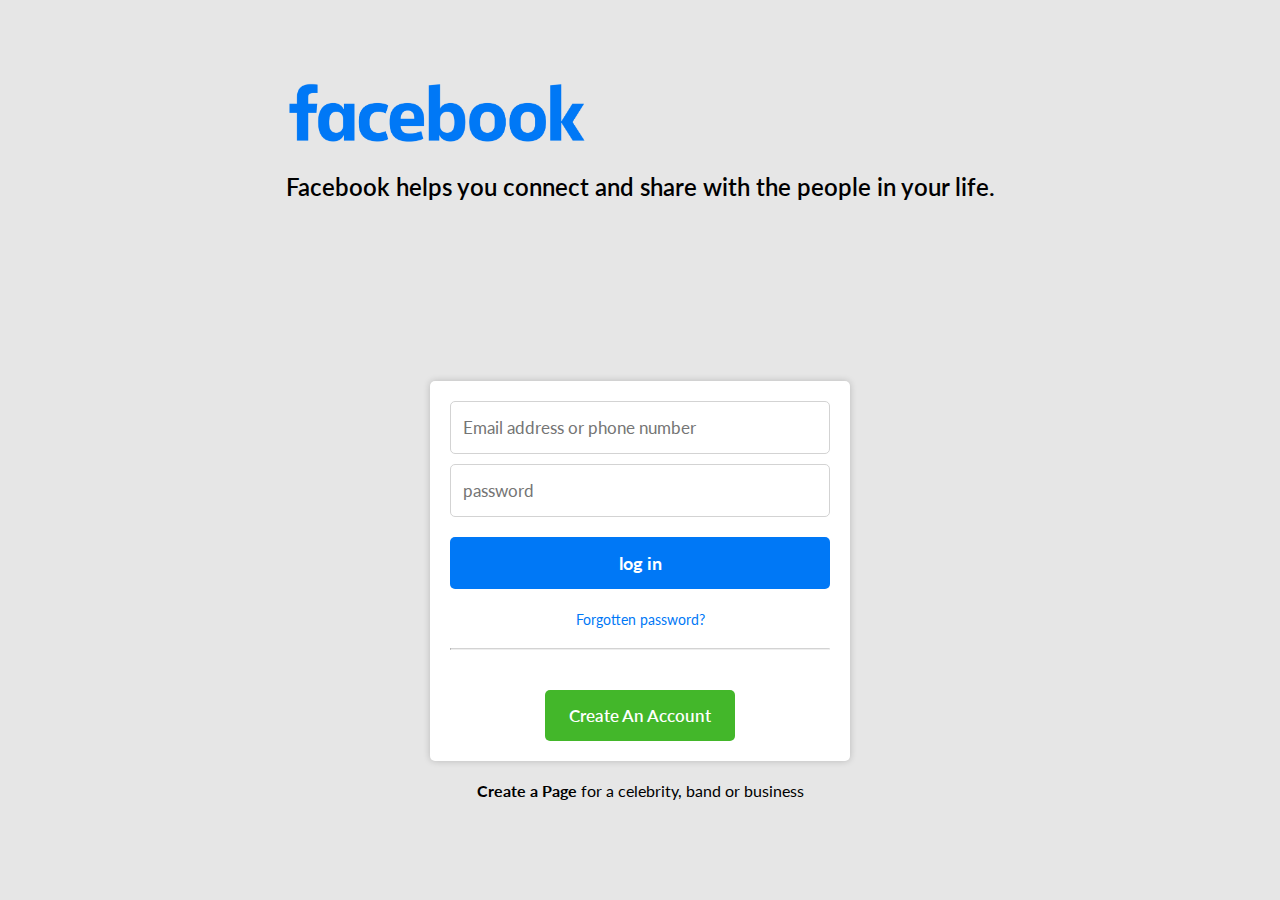
<file: index.html>
<!DOCTYPE html>
<html lang="en">
<head>
    <meta charset="UTF-8">
    <meta name="viewport" content="width=device-width, initial-scale=1.0">
    <title>Facebook</title>
    <link rel="stylesheet" href="style.css">
    <link rel="icon" href="icon.png">
</head>
<body>
    <div class="container">
        <div class="col left">
            <img src="logo2.png" alt="logo">
            <h2>Facebook helps you connect and share with the people in your life.</h2>
            <ul class="email-list">

            </ul>

        </div>

       
        
        <div class="col right">
            <div class="form">
            <form class="login-form" action="#">
                <input type="email" id="email" placeholder="Email address or phone number"/>
                <input type="password" id="password" placeholder="password"/>
                <input type="submit" id="submit" value="log in"/>
                <div>
                    <a href="#" id="forgot">Forgotten password?</a>
                </div>
                <hr/>
               
            </form>
            <div id="signup">
                <a href="signup.html">
                  <button>create an account</button>
                </a> 
               </div> 
            </div>  
            <div>
                <p id="bottom">
                    <strong>Create a Page</strong>  
                     for a celebrity, band or business
                </p>
            </div>
        
        </div>
    </div>
</body>

<script src="index.js"></script>
</html>
</file>
<file: style.css>
@import url("https://fonts.googleapis.com/css2?family=Lato:wght@300&display=swap");
* {
  margin: 0;
  padding: 0;
  box-sizing: border-box;
  font-family: "Lato", sans-serif;
}
body {
  overflow-x: hidden;
  background-color: rgb(230, 230, 230);
}
img {
  width: 300px;
  height: auto;
}
.container {
  margin: 0 120px; /*margin: top right bottom left*/
  min-height: 100vh;
  max-width: 100%;
  display: flex;
  justify-content: center;
  align-items: center;
  flex-wrap: wrap;
}
.container .col {
  position: relative;
  margin: 0 auto;
}
.container .left {
  margin: 0 auto;
}
.container .left h2 {
  font-weight: 600;
  margin-top: 15px;
}
.container .right .form {
  background: white;
  width: 420px;
  height: 380px;
  margin: 60px auto 30px;
  padding: 20px 20px 0 20px;
  text-align: center;
  box-shadow: 0px 0px 7px rgba(0, 0, 0, 0.2);
  border-radius: 5px;
   
}
.container .login-form #email,
.container .login-form #password {
  margin-bottom: 10px;
  width: 100%;
  border: 1px solid rgb(211, 211, 211);
  border-radius: 5px;
  outline: none;
  padding: 15px 12px;
  color: #080808;
  font-weight: 400;
  cursor: pointer;
  font-size: 17px;
}
.container .login-form #email:focus,
.container .login-form #password:focus {
  border: 0.5px solid #0078f6;
  box-shadow: 0px 0px 3px #0078f6;
}
.login-form #submit {
  font-weight: 400;
  background: #0078f6;
  margin: 10px auto 0 auto;
  width: 100%;
  border: none;
  border-radius: 5px;
  padding: 15px 12px;
  font-size: 18px;
  color: #fff;
  font-weight: 700;
  transition: all 0.4s;
}
.login-form #submit:hover {
  cursor: pointer;
  background: #016ee2;
}
.container .right div {
  margin: 20px 0 !important;
}
.container .right a {
  font-size: 14px;
  color: #0078f6;
  text-decoration: none;
  font-weight: 400;
}
.container .right a:hover {
  color: #0262c9;
  text-decoration: underline;
}
.container .right hr {
  border-top: 1px solid #d3d3d3;
}
.container .right button {
  padding: 15px 12px;
  border-radius: 5px;
  width: 190px;
  margin-top: 20px;
  border: none;
  background: #43b72a;
  font-size: 17px;
  text-transform: capitalize;
  font-weight: 600;
  color: white;
  cursor: pointer;
  transition: all 0.4s;
}
.container .right button:hover {
  background: #3ea327;
}
.container .right #bottom {
  text-align: center;
}
.container strong:hover {
  text-decoration: underline;
  cursor: pointer;
}
</file>
